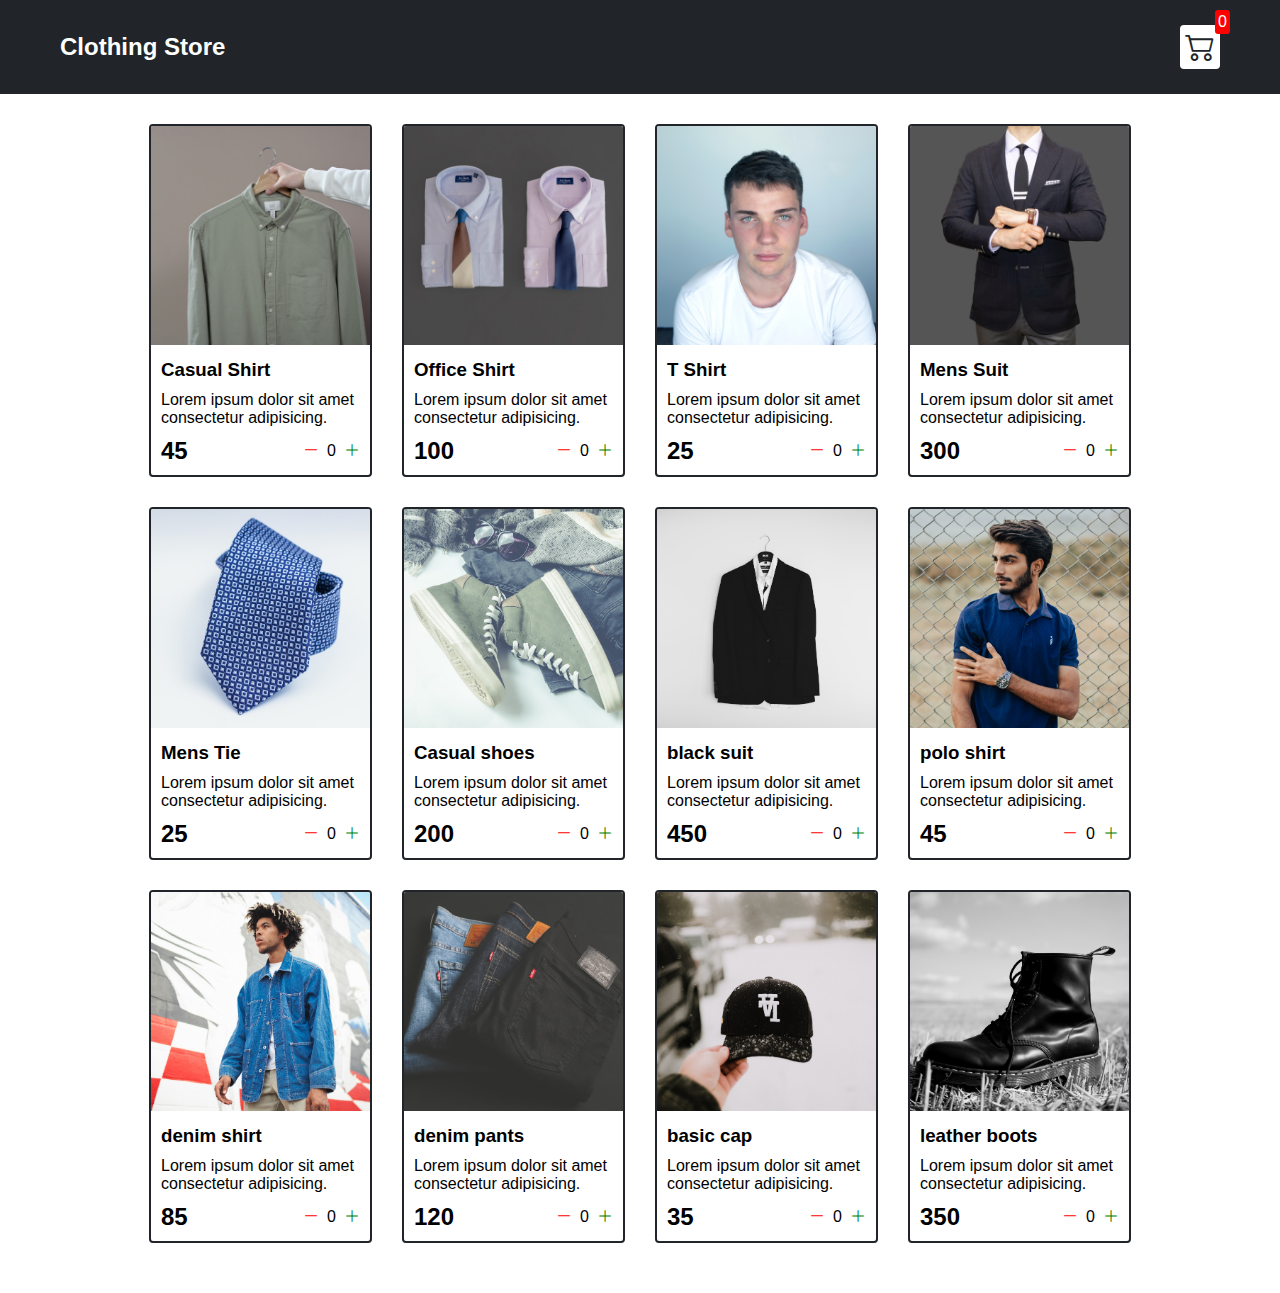
<file: index.html>
<!DOCTYPE html>
<html lang="en">

<head>
    <meta charset="UTF-8">
    <meta http-equiv="X-UA-Compatible" content="IE=edge">
    <meta name="viewport" content="width=device-width, initial-scale=1.0">
    <title>Clothing Store</title>
    <link rel="stylesheet" href="src/style.css">
    <link rel="stylesheet" href="https://cdn.jsdelivr.net/npm/bootstrap-icons@1.9.1/font/bootstrap-icons.css">
</head>

<body>

    <div class="navbar">
        <a href="index.html">
            <h2>Clothing Store</h2>
        </a>

        <a href="kart.html">
            <div class="kart">
                <i class="bi bi-cart2"></i>
                <div id="kartAmount" class="kartAmount">0</div>
            </div>
        </a>
    </div>

    <div class="shop" id="shop"></div>

</body>
<script src="src/Data.js"></script>
<script src="src/main.js"></script>

</html>
</file>
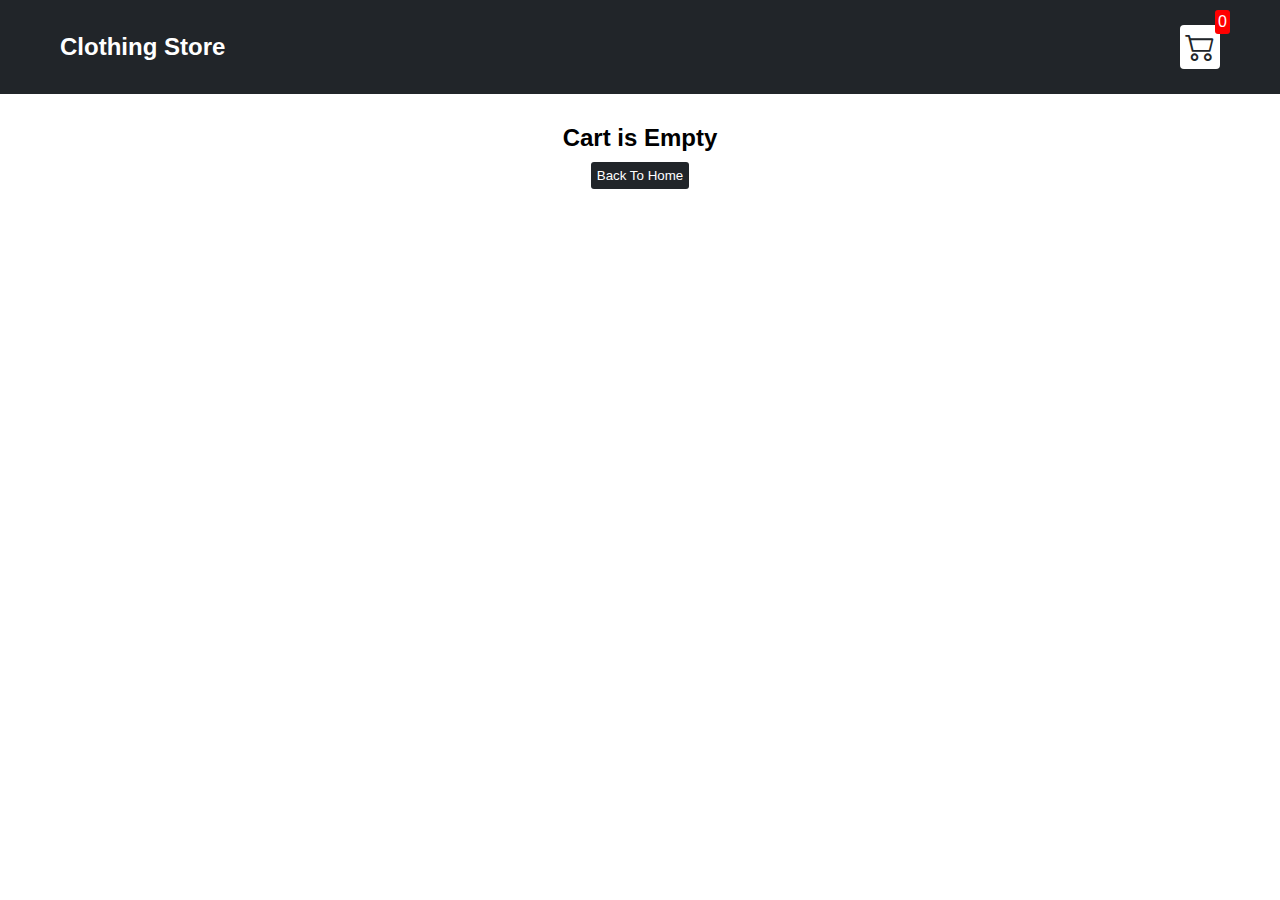
<file: kart.html>
<!DOCTYPE html>
<html lang="en">

<head>
    <meta charset="UTF-8">
    <meta http-equiv="X-UA-Compatible" content="IE=edge">
    <meta name="viewport" content="width=device-width, initial-scale=1.0">
    <title>Clothing Store</title>
    <link rel="stylesheet" href="src/style.css">
    <link rel="stylesheet" href="https://cdn.jsdelivr.net/npm/bootstrap-icons@1.9.1/font/bootstrap-icons.css">
</head>

<body>
    <div class="navbar">
        <a href="index.html">
            <h2>Clothing Store</h2>
        </a>

        <a href="kart.html">
            <div class="kart">
                <i class="bi bi-cart2"></i>
                <div id="kartAmount" class="kartAmount">0</div>
            </div>
        </a>
    </div>

    <div id="label" class="text-center"></div>
    <div class="shopping-kart" id="shopping-kart"></div>
    

</body>
<script src="src/Data.js"></script>
<script src="src/kart.js"></script>

</html>
</file>
<file: src/style.css>
/**
* ! Changing default starts of the browser
**/

* {
  margin: 0;
  padding: 0;
  box-sizing: border-box;
}

body {
  font-family: sans-serif;
}

i {
  cursor: pointer;
}

a {
  text-decoration: none;
  color: white;
}

/**
* ! Navbar Styles
**/
.navbar {
  display: flex;
  flex-direction: row;
  justify-content: space-between;
  align-items: center;
  background-color: #212529;
  color: whitesmoke;
  padding: 25px 60px;
  margin-bottom: 30px;
}

.kart {
  position: relative;
  background-color: #fff;
  color: #212529;
  font-size: 30px;
  padding: 5px;
  border-radius: 4px;
}

.kartAmount {
  position: absolute;
  top: -15px;
  right: -10px;
  font-size: 16px;
  background-color: red;
  color: white;
  padding: 3px;
  border-radius: 3px;
}

/**
* ! Shop Items Styles
**/

.shop {
  display: grid;
  grid-template-columns: repeat(4, 223px);
  gap: 30px;
  justify-content: center;
  margin-bottom: 50px;
}

@media (max-width: 1000px) {
  .shop {
    grid-template-columns: repeat(2, 223px);
  }
}

@media (max-width: 500px) {
  .shop {
    grid-template-columns: repeat(1, 223px);
  }
}

.item {
  border: 2px solid #212529;
  border-radius: 4px;
}

.item img {
  width: 100%;
  border-radius: 2px 2px 0 0;
}

.details {
  display: flex;
  flex-direction: column;
  padding: 10px;
  gap: 10px;
}

.price-quantity {
  display: flex;
  flex-direction: row;
  justify-content: space-between;
  align-items: center;
}

.buttons {
  display: flex;
  flex-direction: row;
  gap: 8px;
}

.bi-dash-lg {
  color: red;
}

.bi-plus-lg {
  color: green;
}

/**
* ! Style rules for label and some buttons
**/

.text-center {
  text-align: center;
  margin-bottom: 20px;
}

.HomeBtn,
.checkout,
.removeAll {
  background-color: #212529;
  color: white;
  border: none;
  padding: 6px;
  border-radius: 3px;
  cursor: pointer;
  margin-top: 10px;
}

.checkout {
  background-color: olivedrab;
}

.removeAll {
  background-color: darkred;
}
.bi-x-lg {
  color: red;
  font-weight: bold;
}

/**
* ! Style rules for shopping-kart
**/

.shopping-kart {
  display: grid;
  grid-template-columns: repeat(1, 320px);
  justify-content: center;
  gap: 15px;
}

/**
* ! Style rules for kart-item
**/

.kart-item {
  border: 2px solid #212529;
  border-radius: 5px;
  display: flex;
  margin-bottom: 10px;
}

.kart-item img {
  height: 100%;
  border-radius: 2px 0 0 2px;
}

.title-price-x {
  width: 195px;
  display: flex;
  align-items: center;
  justify-content: space-between;
}

.title-price {
  display: flex;
  align-items: center;
  gap: 10px;
}

.kart-item-price {
  background: #212529;
  color: white;
  border-radius: 4px;
  padding: 3px 6px;
}
</file>
